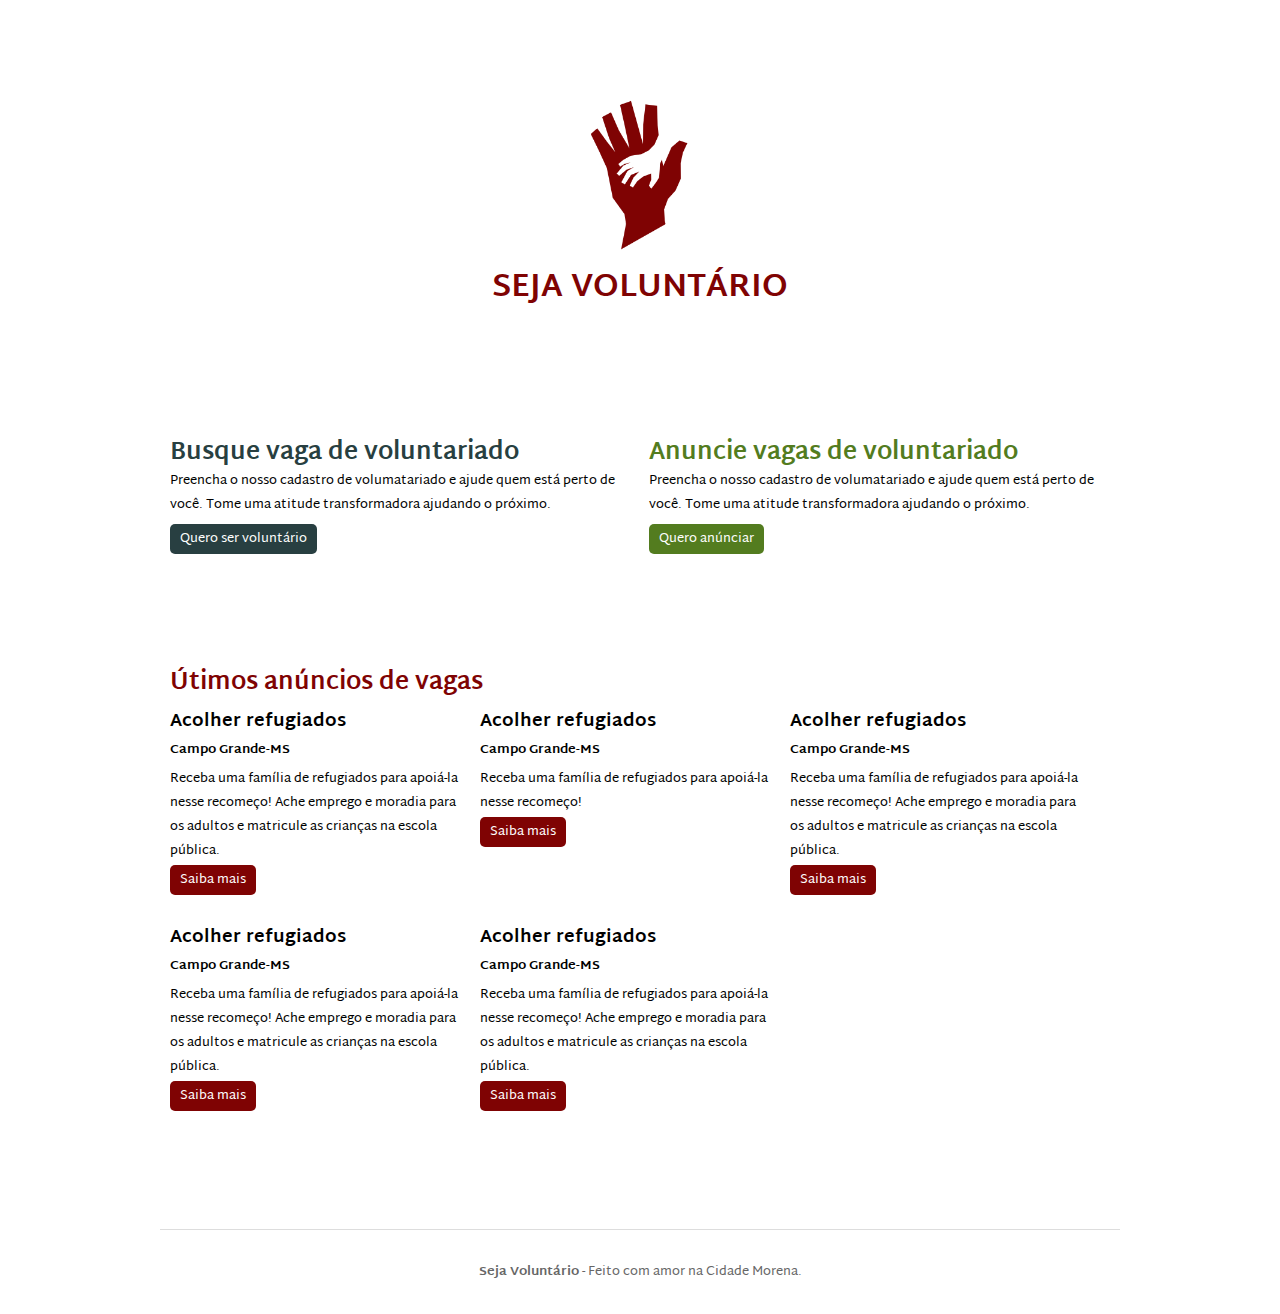
<file: index.html>
<!DOCTYPE html>
<html lang="pt-br">
<!-- Metadatas da página -->

<head>
    <meta charset="UTF-8">
    <meta name="viewport" content="width=device-width, initial-scale=1.0">
    <title>Seja Voluntário</title>
    <link rel="stylesheet" href="./assets/css/style.css">
    <link rel="stylesheet" href="./assets/css/home.css">
</head>

<body>
    <header class="header">
        <a href="/">
            <img src="/assets/images/logo.png" alt="Logo do Seja Voluntário">
            <h1 class="text-red">Seja Voluntário</h1>
        </a>
    </header>

    <section class="cta">
        <div class="container">
            <article>
                <header>
                    <h2 class="text-blue">Busque vaga de voluntariado</h2>
                </header>
                <div>
                    <p>Preencha o nosso cadastro de volumatariado e ajude quem está perto de você. Tome uma atitude
                        transformadora ajudando o próximo.</p>
                    <p>
                        <a class="btn btn-blue" href="/busca.html">Quero ser voluntário</a>
                    </p>
                </div>
            </article>
            <article>
                <header>
                    <h2 class="text-green">Anuncie vagas de voluntariado</h2>
                </header>
                <div>
                    <p>Preencha o nosso cadastro de volumatariado e ajude quem está perto de você. Tome uma atitude
                        transformadora ajudando o próximo.</p>
                    <p>
                        <a class="btn btn-green" href="/cadastro.html">Quero anúnciar</a>
                    </p>
                </div>
            </article>
    </section>

    <section class="notices">
        <header class="container">
            <h3 class="text-red">Útimos anúncios de vagas</h3>
        </header>
        <div class="grid grid-3">
            <article class="notice">
                <header>
                    <h4>Acolher refugiados</h4>
                </header>
                <p><strong>Campo Grande-MS</strong></p>
                <p>Receba uma família de refugiados para apoiá-la nesse recomeço!
                    Ache emprego e moradia para os adultos e matricule as crianças na escola pública.
                </p>
                <p>
                    <a class="btn btn-red" href="/anuncio/1">Saiba mais</a>
                </p>
            </article>

            <article class="notice">
                <header>
                    <h4>Acolher refugiados</h4>
                </header>
                <p><strong>Campo Grande-MS</strong></p>
                <p>Receba uma família de refugiados para apoiá-la nesse recomeço!</p>
                <p>
                    <a class="btn btn-red" href="/anuncio/2">Saiba mais</a>
                </p>
            </article>

            <article class="notice">
                <header>
                    <h4>Acolher refugiados</h4>
                </header>
                <p><strong>Campo Grande-MS</strong></p>
                <p>Receba uma família de refugiados para apoiá-la nesse recomeço!
                    Ache emprego e moradia para os adultos e matricule as crianças na escola pública.
                </p>
                <p>
                    <a class="btn btn-red" href="/anuncio/3">Saiba mais</a>
                </p>
            </article>

            <article class="notice">
                <header>
                    <h4>Acolher refugiados</h4>
                </header>
                <p><strong>Campo Grande-MS</strong></p>
                <p>Receba uma família de refugiados para apoiá-la nesse recomeço!
                    Ache emprego e moradia para os adultos e matricule as crianças na escola pública.
                </p>
                <p>
                    <a class="btn btn-red" href="/anuncio/3">Saiba mais</a>
                </p>
            </article>

            <article class="notice">
                <header>
                    <h4>Acolher refugiados</h4>
                </header>
                <p><strong>Campo Grande-MS</strong></p>
                <p>Receba uma família de refugiados para apoiá-la nesse recomeço!
                    Ache emprego e moradia para os adultos e matricule as crianças na escola pública.
                </p>
                <p>
                    <a class="btn btn-red" href="/anuncio/3">Saiba mais</a>
                </p>
            </article>
        </div>
    </section>

    <footer class="footer">
        <div class="container">
            <p>
                <strong>Seja Voluntário</strong>
                - Feito com amor na Cidade Morena.
            </p>
        </div>
    </footer>
</body>

</html>
</file>
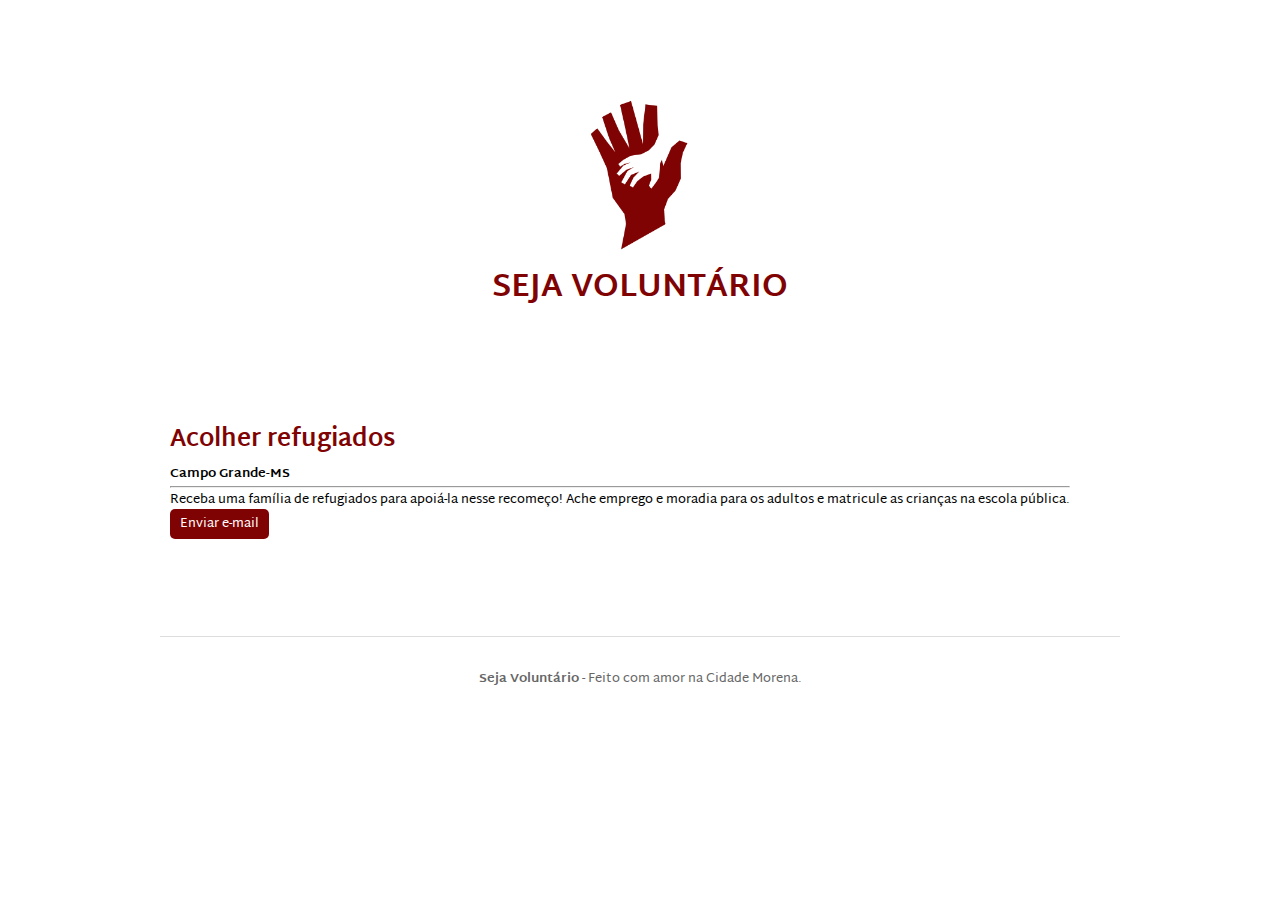
<file: anuncio.html>
<!DOCTYPE html>
<html lang="pt-br">
<!-- Metadatas da página -->

<head>
    <meta charset="UTF-8">
    <meta name="viewport" content="width=device-width, initial-scale=1.0">
    <title>Seja Voluntário</title>
    <link rel="stylesheet" href="./assets/css/style.css">
    <link rel="stylesheet" href="./assets/css/home.css">
</head>

<body>
    <header class="header">
        <a href="/">
            <img src="/assets/images/logo.png" alt="Logo do Seja Voluntário">
            <h1 class="text-red">Seja Voluntário</h1>
        </a>
    </header>

    <section class="notice">
        <header class="container">
            <div>
                <h3 class="text-red">Acolher refugiados</h3>
                <p><strong>Campo Grande-MS</strong></p>
            </div>
        </header>
        <div class="container">
            <div>
                <hr>
                <p>Receba uma família de refugiados para apoiá-la nesse recomeço!
                    Ache emprego e moradia para os adultos e matricule as crianças na escola pública.
                </p>
                <p>
                    <a class="btn btn-red" href="mailto:um@email.com.br">Enviar e-mail</a>
                </p>
            </div>
        </div>
    </section>

    <footer class="footer">
        <div class="container">
            <p>
                <strong>Seja Voluntário</strong>
                - Feito com amor na Cidade Morena.
            </p>
        </div>
    </footer>
</body>

</html>
</file>
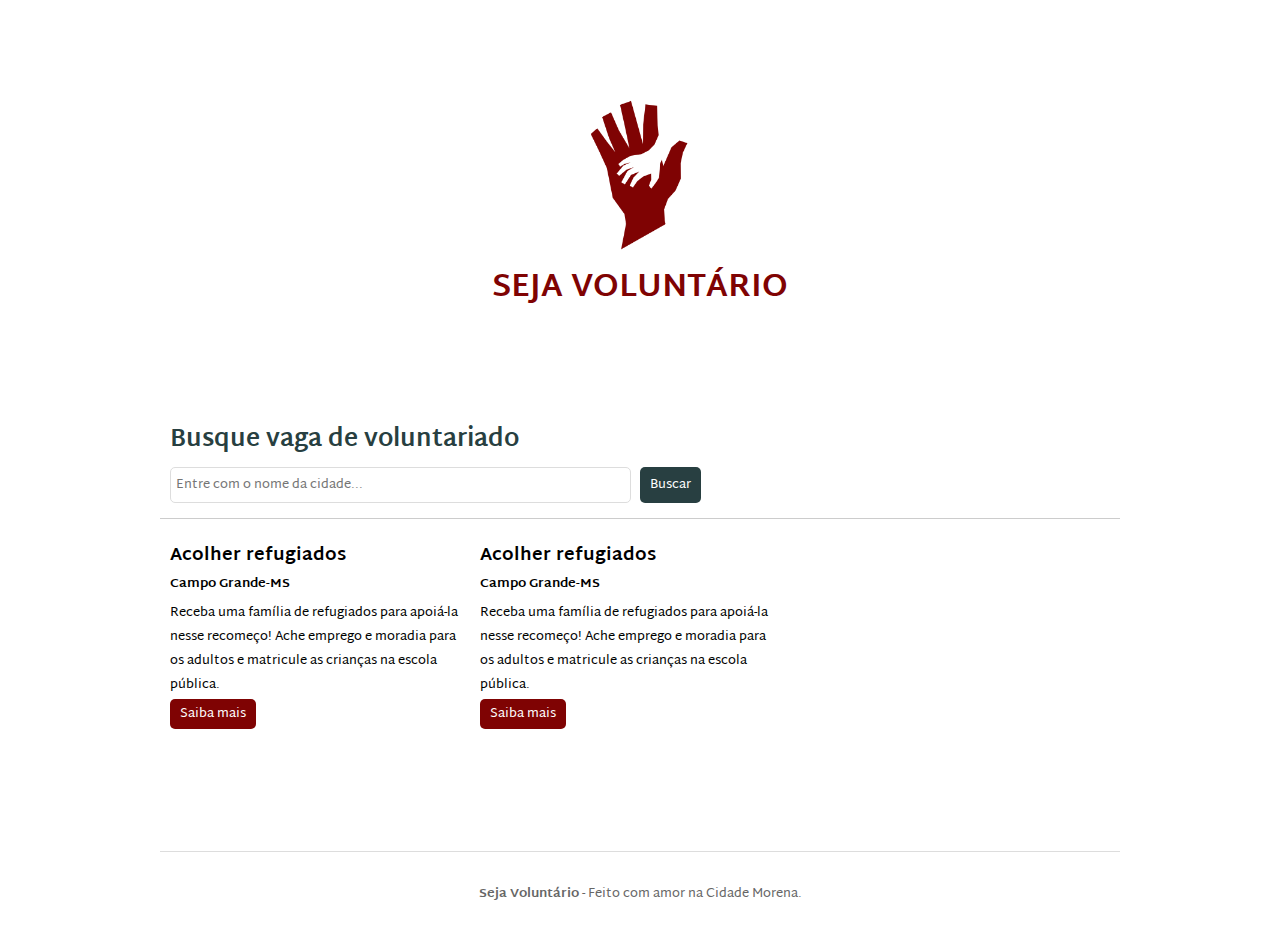
<file: busca.html>
<!DOCTYPE html>
<html lang="pt-br">
<!-- Metadatas da página -->

<head>
    <meta charset="UTF-8">
    <meta name="viewport" content="width=device-width, initial-scale=1.0">
    <title>Seja Voluntário</title>
    <link rel="stylesheet" href="./assets/css/style.css">
    <link rel="stylesheet" href="./assets/css/form.css">
</head>

<body>
    <header class="header">
        <a href="/">
            <img src="/assets/images/logo.png" alt="Logo do Seja Voluntário">
            <h1 class="text-red">Seja Voluntário</h1>
        </a>
    </header>

    <section class="form form-busca">
        <header class="container">
            <h2 class="text-blue">Busque vaga de voluntariado</h2>
        </header>
        <form class="container">
            <input type="text" name="key" class="col-half"
                placeholder="Entre com o nome da cidade...">
            <button type="submit" class="btn btn-blue">Buscar</button>
        </form>
    </section>

    <section class="notices">
        <div class="grid grid-3">
            <article class="notice">
                <header>
                    <h4>Acolher refugiados</h4>
                </header>
                <p><strong>Campo Grande-MS</strong></p>
                <p>Receba uma família de refugiados para apoiá-la nesse recomeço!
                    Ache emprego e moradia para os adultos e matricule as crianças na escola pública.
                </p>
                <p>
                    <a class="btn btn-red" href="/anuncio/1">Saiba mais</a>
                </p>
            </article>
            <article class="notice">
                <header>
                    <h4>Acolher refugiados</h4>
                </header>
                <p><strong>Campo Grande-MS</strong></p>
                <p>Receba uma família de refugiados para apoiá-la nesse recomeço!
                    Ache emprego e moradia para os adultos e matricule as crianças na escola pública.
                </p>
                <p>
                    <a class="btn btn-red" href="/anuncio/1">Saiba mais</a>
                </p>
            </article>
        </div>
    </section>

    <footer class="footer">
        <div class="container">
            <p>
                <strong>Seja Voluntário</strong>
                - Feito com amor na Cidade Morena.
            </p>
        </div>
    </footer>
</body>

</html>
</file>
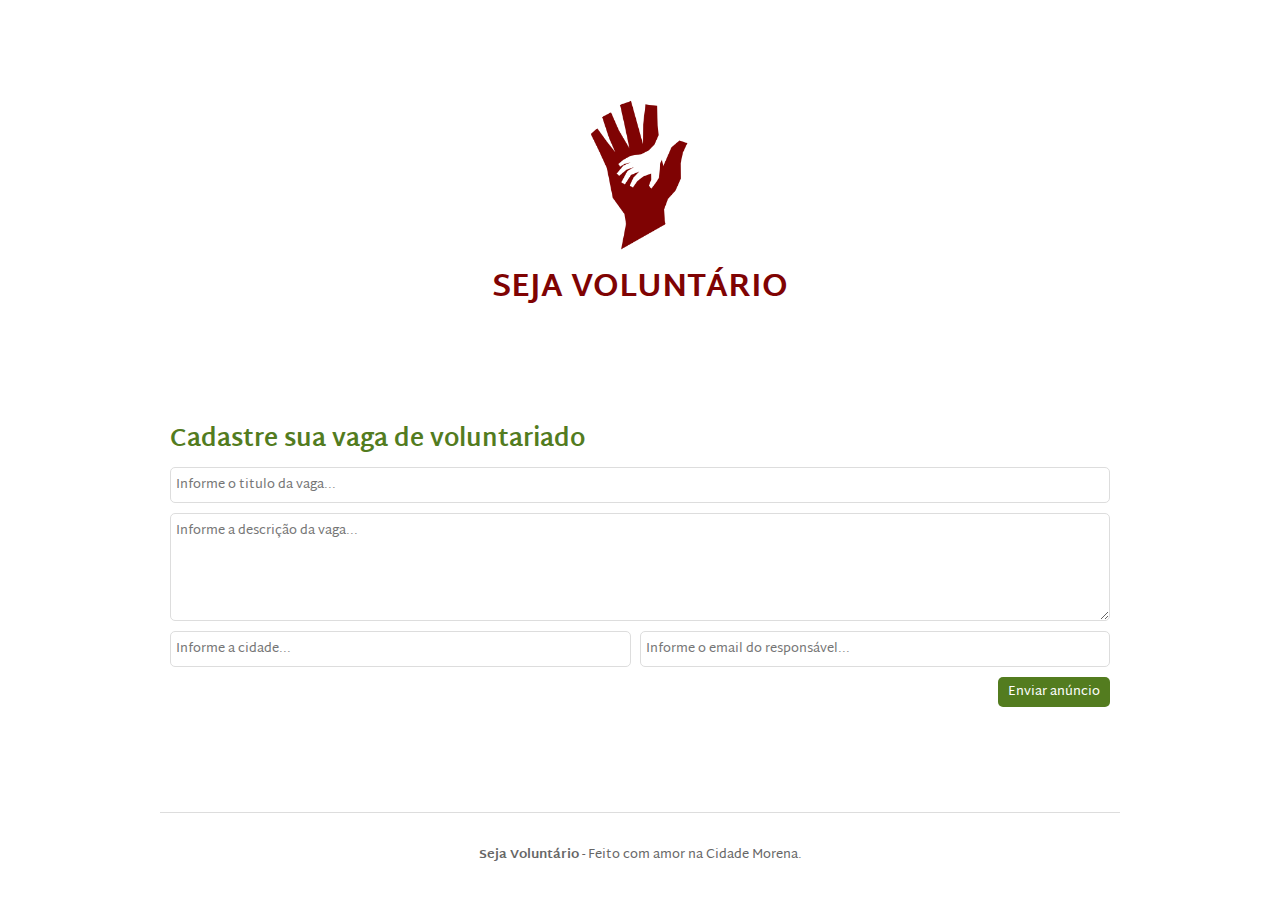
<file: cadastro.html>
<!DOCTYPE html>
<html lang="pt-br">
<!-- Metadatas da página -->

<head>
    <meta charset="UTF-8">
    <meta name="viewport" content="width=device-width, initial-scale=1.0">
    <title>Seja Voluntário</title>
    <link rel="stylesheet" href="./assets/css/style.css">
    <link rel="stylesheet" href="./assets/css/form.css">
</head>

<body>
    <header class="header">
        <a href="/">
            <img src="/assets/images/logo.png" alt="Logo do Seja Voluntário">
            <h1 class="text-red">Seja Voluntário</h1>
        </a>
    </header>

    <section class="form">
        <header class="container">
            <h2 class="text-green">Cadastre sua vaga de voluntariado</h2>
        </header>
        <form class="container">
            <input type="text" name="titulo" class="col-full" placeholder="Informe o titulo da vaga...">

            <textarea name="descricao" placeholder="Informe a descrição da vaga..." rows="4"></textarea>

            <div class="row">
                <input type="text" name="cidade" class="col-half" placeholder="Informe a cidade...">

                <input type="text" name="email" class="col-half" placeholder="Informe o email do responsável...">
            </div>
            <div class="text-right">
                <button type="submit" class="btn btn-green">Enviar anúncio</button>
            </div>
        </form>
    </section>

    <footer class="footer">
        <div class="container">
            <p>
                <strong>Seja Voluntário</strong>
                - Feito com amor na Cidade Morena.
            </p>
        </div>
    </footer>
</body>

</html>
</file>
<file: assets/css/home.css>
/** Chamada para ação */
.cta, .notices {
    margin-top: 100px;
}
.cta header h2 {
    font-size: 24px;
    line-height: 1.3em;
}

.cta .container, .notices .container {
    width: 100%;
    flex-wrap: wrap;
    justify-content: space-between;
}

.cta .container p {
    margin-bottom: 10px;
}

.cta article {
    min-width: 300px;
    width: 49%;
    margin-top: 20px;
}

/** Media Query para telas de até 600px de largura*/
@media (max-width: 600px) {
    .cta article {
        width: 100%;
    }
}
</file>
<file: assets/css/form.css>
.form-busca form{
    border-bottom: 1px solid #ccc;
    padding-bottom: 10px;
    margin-bottom: 20px;
}


/*formulário*/

form {
    display: flex;
    flex-wrap: wrap;
    width: 100%;
}

input, textarea {
    display: block;
    border: 1px solid #ddd;
    border-radius: 5px;
    padding: 5px;
    margin: 5px 0;
}

input.col-full, textarea {
    width: 100%;
}

input.col-half {
    width: 49%;
}

input.col-half:first-child {
    margin-right: 1%;
}

input.col-half:last-child {
    width: 50%;
}

button.btn{
    margin: 5px 0;
}

/** Media Query para telas de até 600px de largura*/
@media (max-width: 600px) {

    input.col-half {
        width: 100%;
        flex-grow: 1;
    }
    input.col-half:first-child {
        margin-right: 0;
    }
}
</file>
<file: assets/css/style.css>
@import url('https://fonts.googleapis.com/css?family=Martel+Sans&display=swap');

/** Reset CSS */
* {
    margin: 0;
    padding: 0;
    font-family: 'Martel Sans', Arial, Helvetica, sans-serif;
    font-size: 13px;
    box-sizing: border-box;
}

a {
    text-decoration: none;
}

h1 {
    font-size: 32px;
}

h2, h3 {
    font-size: 24px;
}

h4 { 
    font-size: 18px;
}

/** Formatações uteis */

.text-right {
    width: 100%;
    text-align: right;
}

/** Cores dos textos */
.text-blue {
    color: #283F41;
}

.text-green {
    color: #537C1F
}

.text-red {
    color: #7F0303
}

/** Botões */
.btn {
    border: 10px;
    border-radius: 5px;
    background-color: rgb(82, 82, 82);
    color: white;
    text-decoration: none;
    padding: 3px 10px;
    margin: 10px 0;
}

.btn-blue {
    background-color: #283F41
}

.btn-green {
    background-color: #537C1F
}

.btn-red {
    background-color: #7F0303
}


/** Container e grid **/
.container {
    width: 100%;
    margin: 0 auto;
    padding: 0 10px;
    max-width: 960px;
    display: flex;
}

.row {
    width: 100%;
    display: flex;
    flex-wrap: wrap;
}

.grid {
    width: 100%;
    margin: 0 auto;
    padding: 0 10px;
    max-width: 960px;
    display: grid;
}

.grid-3 {
    grid: auto / 32% 32% 32%;
    gap: 1%;
}

/** Cabeçalho da página **/
.header {
    text-align: center; 
    margin: 100px 0;
}

.header img {
    height: 150px;
}
.header h1 {
    font-size: 32px; 
    font-weight: bold;
    text-transform: uppercase;
}

/** Rodapé da página */
.footer .container{
    color: #666;
    border-top: 1px solid #ddd;
    margin-top: 100px;
}

.footer .container p {
    width: 100%;
    text-align: center;
    padding: 30px 0;
}

/** Anuncios */
.notices header h3 {
    font-size: 24px;
}

.notices article {
    margin-bottom: 20px;
}

.notices article header h4 {
    font-weight: bold;
}

.notices article p {
    margin-bottom: 5px;
}

/** Media Query para telas de até 600px de largura*/
@media (max-width: 600px) {
    .notices .grid-3 {
        grid: auto / auto
    }
}
</file>
